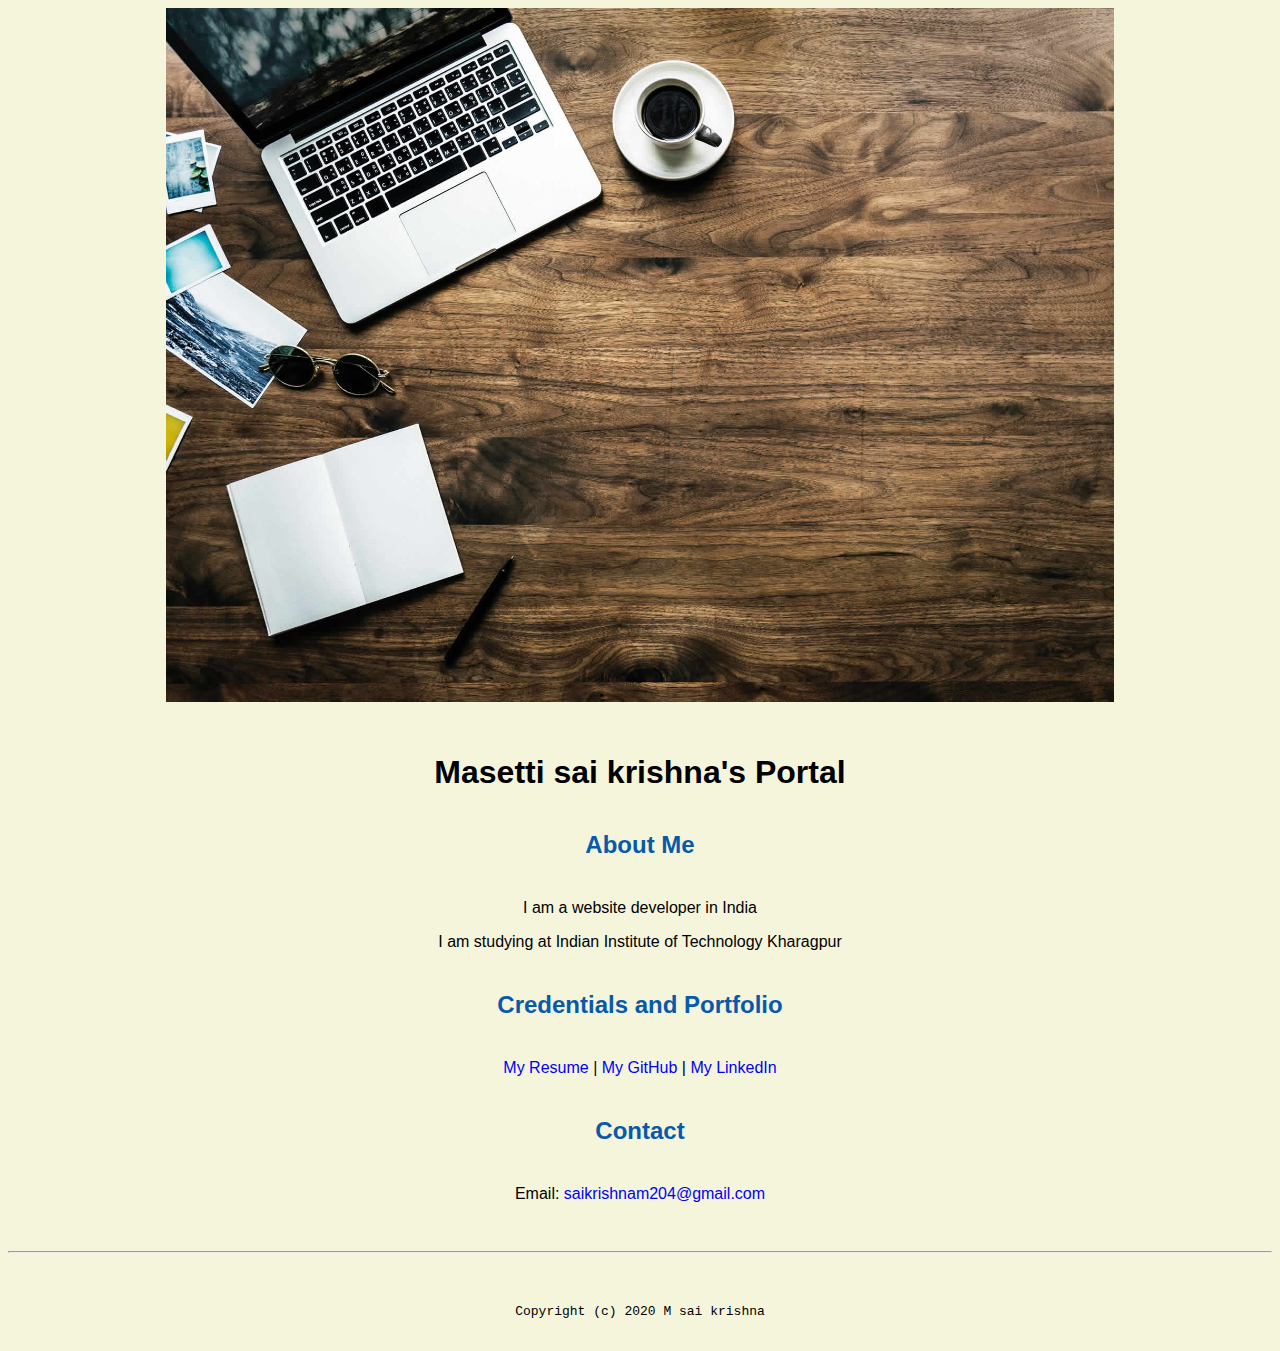
<file: index.html>
<!doctype html>

<!-- this is a comment for human! -->

<html lang="en">

  <header>
    <title>Masetti sai krishna's Portal</title>
    <link rel="stylesheet" href="css/master.css">
    <link rel="favicomIcon" href="favicom.ico" type="image/x-icon">
    <link rel="shortcut" href="favicom.ico" type="image/x-icon">
    <meta name="viewport" content="width=device-width, initial-scale=1, shrink-to-fit=no">
    <meta name="name" content="M sai krishna's Portal">
    <meta name="robots" content="noindex, nofollow">
  </header>

  <body>
    <img src="images/picture.jpg" width="75%" alt="">
    <h1>Masetti sai krishna's Portal</h1>
    <h2>About Me</h2>
    <p>I am a website developer in India</p>
    <p>I am studying at Indian Institute of Technology Kharagpur</p>
    <h2>Credentials and Portfolio</h2>

    <p><a href="resume.html">My Resume</a> | <a href="https://github.com/Saikrishnamasetti" target="_blank">My GitHub</a> | <a href="https://www.linkedin.com/in/sai-krishna-masetti-b49833125?lipi=urn%3Ali%3Apage%3Ad_flagship3_profile_view_base_contact_details%3BbapfxtUdRnGggQMYk93hRA%3D%3D" target="_blank">My LinkedIn</a></p>
    <h2>Contact</h2>

    <p>Email: <a href="mailto:saikrishnam204@gmail.com">saikrishnam204@gmail.com</a></p>
  </body>

  <footer>
    <hr>
    <code>Copyright (c) 2020 M sai krishna</code>
  </footer>

</html>
</file>
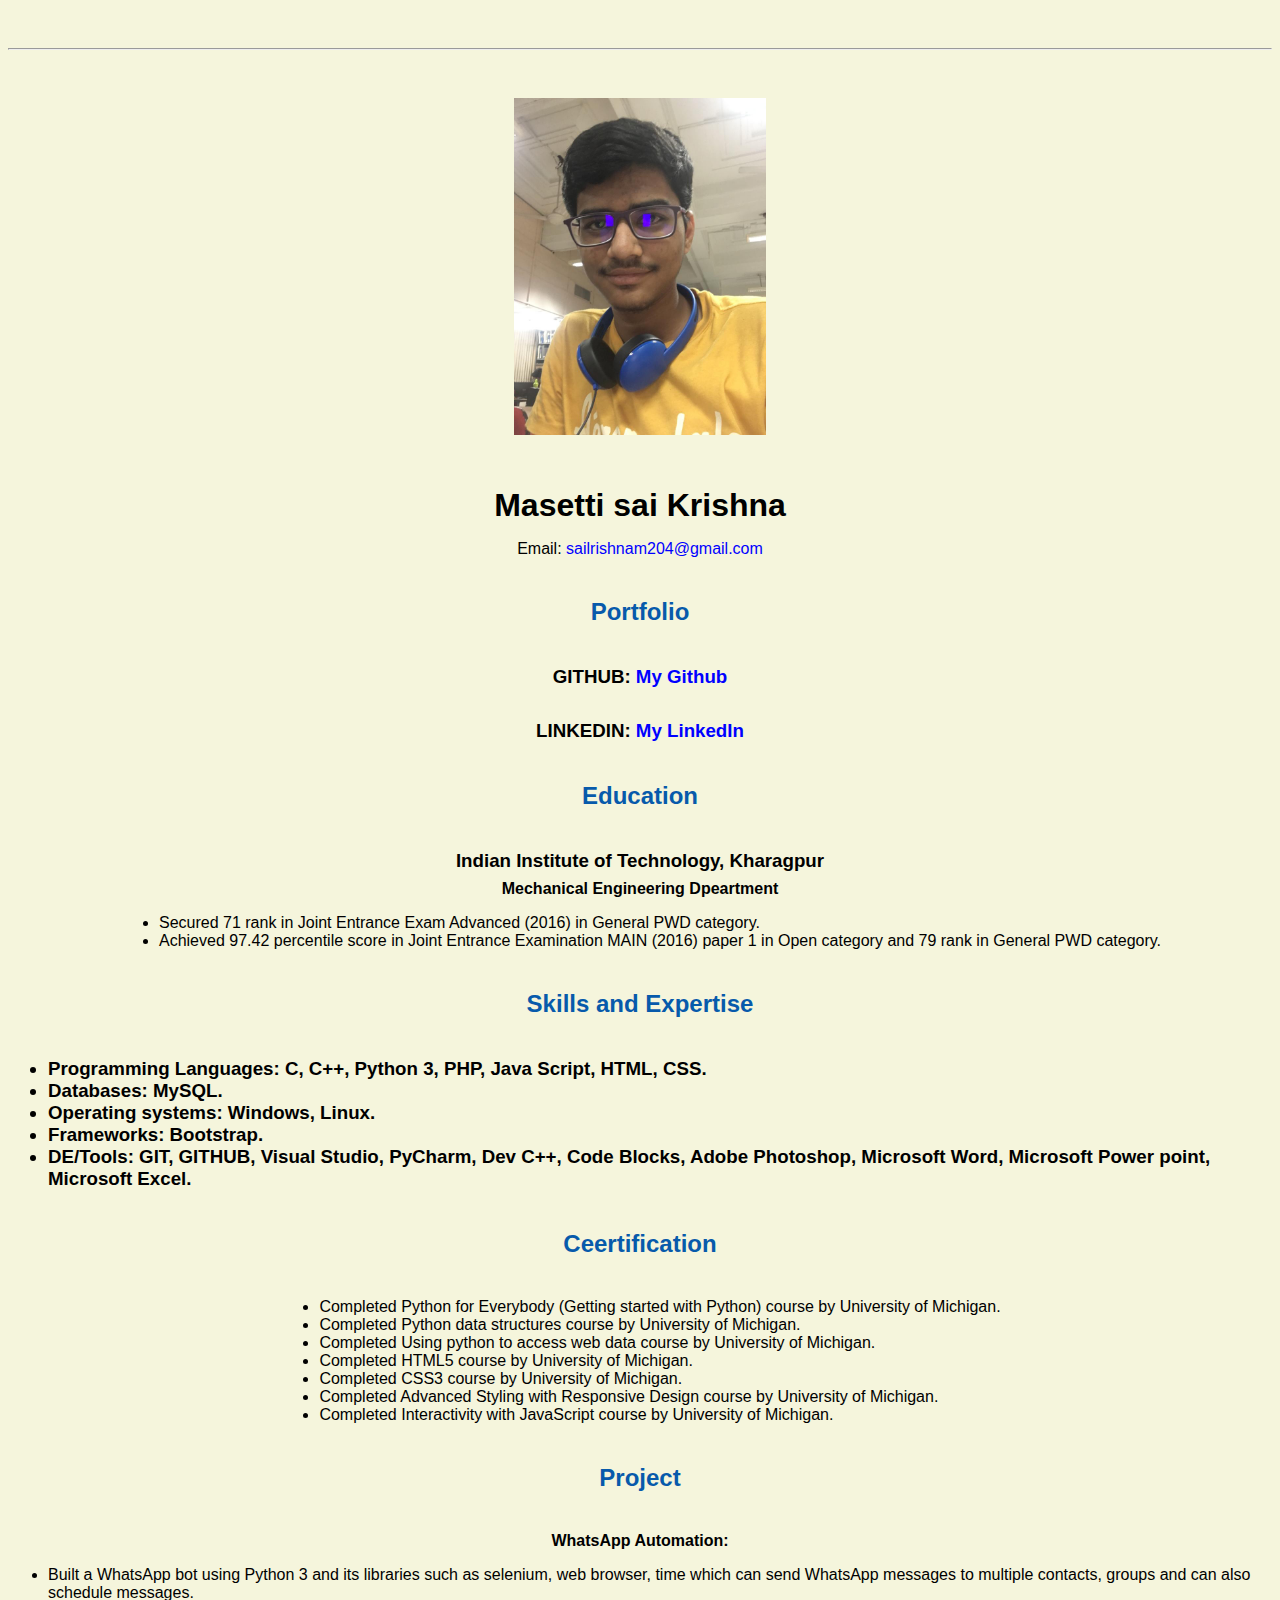
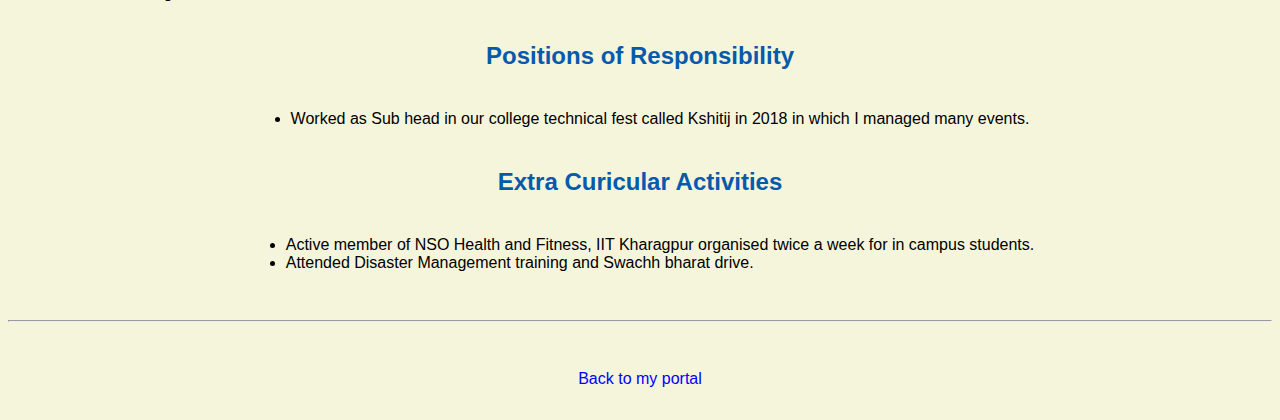
<file: resume.html>
<!doctype html>

<!-- this is a comment for human! -->

<html lang="en">

  <header>
    <title>Masetti sai krishna's Resume</title>
    <link rel="stylesheet" href="css/master.css">
    <link rel="favicomIcon" href="favicom.ico" type="image/x-icon">
    <link rel="shortcut" href="favicom.ico" type="image/x-icon">
    <meta name="viewport" content="width=device-width, initial-scale=1, shrink-to-fit=no">
    <meta name="name" content="Masetti sai krishna's Portal">
    <meta name="robots" content="noindex, nofollow">
  </header>

  <body>
    <hr>

    <img src="images/sai.jpeg" alt="My photo" width="20%">

    <h1>Masetti sai Krishna</h1>


    <p>Email: <a href="mailto:saikrishnam204@gmail.com" target="_blank">sailrishnam204@gmail.com</a></p>
    <!-- don't post physical address, personal phone number or other personal information on the web! -->

    <h2>Portfolio</h2>
      <h3>GITHUB: <a href="https://github.com/Saikrishnamasetti" target="_blank">My Github</a></h3>
      <h3>LINKEDIN: <a href="https://www.linkedin.com/in/sai-krishna-masetti-b49833125?lipi=urn%3Ali%3Apage%3Ad_flagship3_profile_view_base_contact_details%3BU%2Blio5hiTgeJ2QRH6ncu%2Fg%3D%3D" target="_blank">My LinkedIn</a></h3>

    <h2>Education</h2>

    <h3>Indian Institute of Technology, Kharagpur</h3>
    <h4>Mechanical Engineering Dpeartment</h4>
    <ul>
      <li>Secured 71 rank in Joint Entrance Exam Advanced (2016) in General PWD category.</li>
      <li>Achieved 97.42 percentile score in Joint Entrance Examination MAIN (2016) paper 1 in Open category and 79 rank in General PWD
category.</li>
    </ul>

    <h2>Skills and Expertise</h2>

    <h3>
      <ul>
        <li>Programming Languages: C, C++, Python 3, PHP, Java Script, HTML, CSS.</li>
        <li>Databases: MySQL.</li>
        <li>Operating systems: Windows, Linux.</li>
        <li>Frameworks: Bootstrap.</li>
        <li>DE/Tools: GIT, GITHUB, Visual Studio, PyCharm, Dev C++, Code Blocks, Adobe Photoshop, Microsoft Word, Microsoft Power point,
        Microsoft Excel.</li>
      </ul>
    </h3>
    <h2>Ceertification</h2>
      <ul>
        <li>Completed Python for Everybody (Getting started with Python) course by University of Michigan.</li>
        <li>Completed Python data structures course by University of Michigan.</li>
        <li>Completed Using python to access web data course by University of Michigan.</li>
        <li>Completed HTML5 course by University of Michigan.</li>
        <li>Completed CSS3 course by University of Michigan.</li>
        <li>Completed Advanced Styling with Responsive Design course by University of Michigan.</li>
        <li>Completed Interactivity with JavaScript course by University of Michigan.</li>
      </ul>
    <h2>Project</h2>
      <h4>WhatsApp Automation:</h4>
        <ul>
          <li> Built a WhatsApp bot using Python 3 and its libraries such as selenium, web browser, time which can send WhatsApp messages to multiple
contacts, groups and can also schedule messages.</li>
        </ul>
    <h2>Positions of Responsibility</h2>
      <ul>
        <li>Worked as Sub head in our college technical fest called Kshitij in 2018 in which I managed many events.</li>
      </ul>
    <h2>Extra Curicular Activities</h2>
      <ul>
        <li>Active member of NSO Health and Fitness, IIT Kharagpur organised twice a week for in campus
students.</li>
        <li> Attended Disaster Management training and Swachh bharat drive.</li>
      </ul>
  </body>

  <footer>
  <hr>
  <p><a href="index.html">Back to my portal</a><p>
  </footer>

</html>
</file>
<file: css/master.css>
/* Cascading stylesheet for the website */

/* Text inside these asterisks and slashes are comments for human */

  a {
    color: blue;
    /* set the text color to blue here */
    text-decoration: none; /* This means we do not want hyperlinks to be underlined */
  }

  a:hover {
    color: red;
    /* set the text color to red here */
    text-decoration: none; /* This means we do not want hyperlinks to be underlined */
  }

  body {
    /* set the background color here */
    /* set the text color to black here */
    /* set the font here */
    /* set the text alignment here */
    font-family: Arial, Helvetica, sans-serif;
    background-color: beige;
    color: black;
    text-align: center;
   }

  footer {
    margin-top: 2rem;
    margin-bottom: 2rem;
  }

  h1 {
    margin-bottom: 0.5rem;
    margin-top: 3rem;
   }

  h2 {
    /* set the text color of to #075AAB here */
    /* set both the bottom margin and top margin to 2.5rem here */
    color: #075AAB;
    margin-bottom: 2.5rem;
    margin-top: 2.5rem;
   }

  h3 {
    margin-bottom: 0;
    margin-top: 2rem;
  }

  h4 {
    margin-bottom: 1rem;
    margin-top: 0.5rem;
  }

  h5 {
    margin-top: 0.5rem;
  }

  hr {
    margin-bottom: 3rem;
    margin-top: 3rem;
  }

  /* this controls how the bullet points in the resume page looks */
  ul {
    display: table;
    margin: 0 auto;
    text-align: left;
  }
</file>
